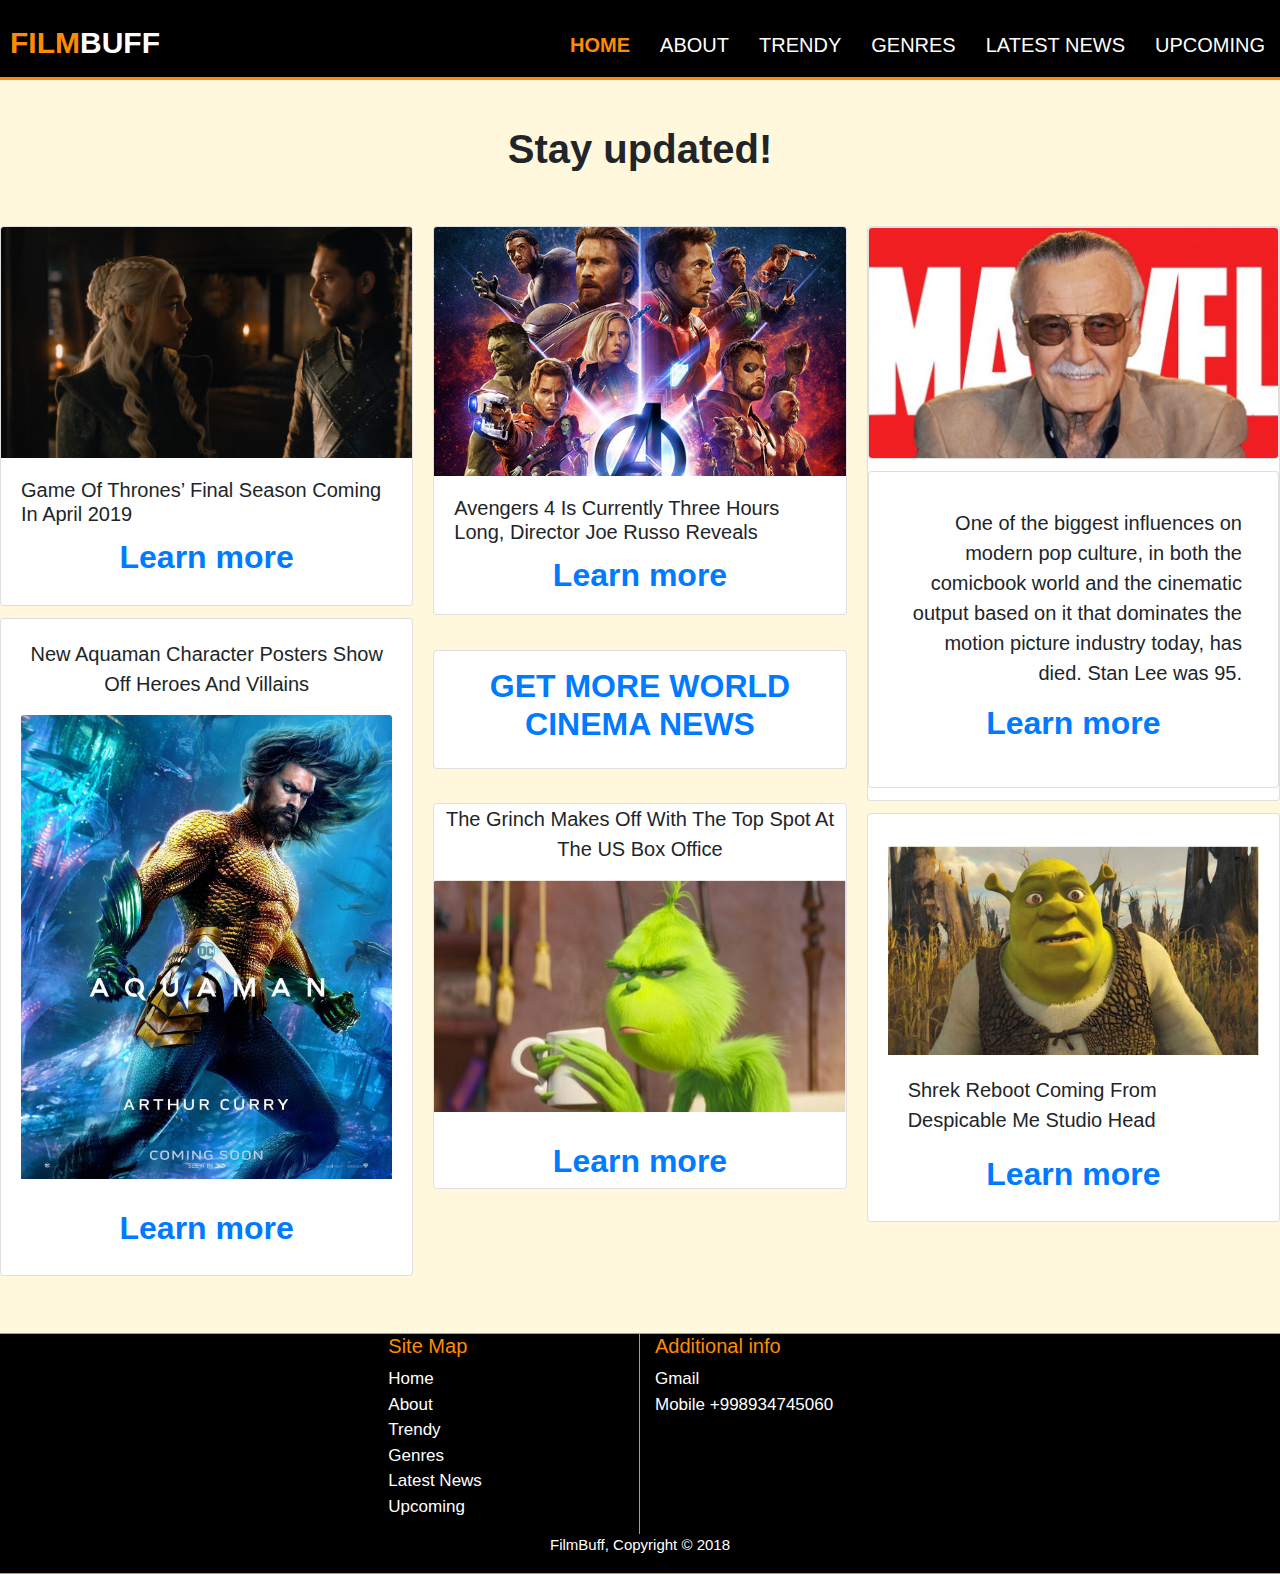
<file: news.html>
<!DOCTYPE html>
<html lang="en" dir="ltr">
  <head>
    <meta charset="utf-8">
    <title>FilmBuff | Home</title>
<!-- links to external css and bootstrap elements -->
    <link rel="stylesheet" href="bootstrap/css/bootstrap.min.css">
    <link rel="stylesheet" href="https://use.fontawesome.com/releases/v5.5.0/css/all.css" integrity="sha384-B4dIYHKNBt8Bc12p+WXckhzcICo0wtJAoU8YZTY5qE0Id1GSseTk6S+L3BlXeVIU" crossorigin="anonymous">
    <link href="css/css.css" rel='stylesheet'>
    <link rel="stylesheet" href="css/animate.min.css">
    <link rel="stylesheet" href="css/news.css">

    <meta name="viewport" content="width=device-width, initial-scale=1">
    <meta http-equiv="Content-Type" content="text/html; charset=utf-8">
  </head>
    <header>
      <div id="branding">
      <a href="index.html"><h1><span class="highlight">Film</span>Buff</h1></a>
      </div>
      <!-- navigation menu -->
      <nav>
        <ul>
          <li class="current"><a href="index.html" >Home</a></li>
          <li><a href="about.html">About</a></li>
          <li><a href="trendy.html">Trendy</a></li>
          <li><a href="genres.html">Genres</a></li>
          <li><a href="news.html">Latest News</a></li>
          <li><a href="upcoming.html">Upcoming</a></li>
        </ul>
      </nav>
    </header>
  <body>
<br> <br>


<!-- heading with special wow functionality -->
<h1 class="wow bounceInLeft">Stay updated!</h1>
<!-- cards with images and links -->
<br><br>
    <div class="card-columns">
      <div class="card">
        <img class="card-img-top" src="img/goth.jpg" alt="Card image cap">
        <div class="card-body">
          <h5 class="card-title">Game Of Thrones’ Final Season Coming In April 2019</h5>
          <a href="https://www.empireonline.com/movies/news/game-thrones-final-season-coming-april-2019/"><h2>Learn more</h2></a>
        </div>
      </div>


      <div class="card text-center ">
        <blockquote class="blockquote mb-0 card-body">
          <p>New Aquaman Character Posters Show Off Heroes And Villains</p>
          <img class="card-img-top" src="imgbox/aquaman-charaposter1-xl.jpg" alt="Aquaman poster">
          <br><br>
          <a href="https://www.empireonline.com/movies/aquaman/new-aquaman-character-posters-show-heroes-villains/"> <h2> Learn more </h2> </a>
        </blockquote>
      </div>


      <div class="card">
        <img class="card-img-top" src="imgbox/Avengers_Infinity_War_Marvel_Studios.jpg" alt="Card image cap">
        <div class="card-body">
          <h5 class="card-title">Avengers 4 Is Currently Three Hours Long, Director Joe Russo Reveals</h5>
        <a href="https://www.empireonline.com/movies/news/avengers-4-currently-three-hours-long-director-joe-russo-reveals/"><h2 class="card-text"> Learn more </h2></a>
        </div>
      </div>

<br><br>

      <div class="card  text-white text-center p-3">
        <blockquote class="blockquote mb-0">
          <a href="https://www.empireonline.com/movies/news/2/"> <h2>GET MORE WORLD CINEMA NEWS</h2> </a>

          </footer>
        </blockquote>
      </div>

<br><br>

      <div class="card text-center">
        <blockquote class="blockquote mb-0">
          <p>The Grinch Makes Off With The Top Spot At The US Box Office</p>
            <img class="card-img-top" src="imgbox/grinch.jpg" alt="Card image cap">
            <br><br>
            <a href="https://www.empireonline.com/movies/grinch-2/grinch-makes-top-spot-us-box-office/"> <h2>Learn more</h2> </a>
        </blockquote>
      </div>

      <div class="card text-center">
        <img class="card text-center" src="imgbox/stan-lee-marvel-cameo-jessica-jones.jpg" alt="Card image">
      <div class="card p-3 text-right">
        <blockquote class="blockquote card-body mb-0">
          <p>One of the biggest influences on modern pop culture, in both the comicbook world and the cinematic output based on it that dominates the motion picture industry today, has died. Stan Lee was 95.</p>
          <a href="https://www.empireonline.com/movies/news/pop-culture-legend-stan-lee-dies-aged-95/"> <h2>Learn more</h2> </a>
        </blockquote>
      </div>
      </div>


      <div class="card">
        <div class="card-body">
          <h5 class="card-title"></h5>
          <img src="imgbox/shrek.jpg" alt="Shrek">
          <blockquote class="blockquote card-body mb-0">Shrek Reboot Coming From Despicable Me Studio Head</blockquote>
          <a href="https://www.empireonline.com/movies/news/shrek-reboot-coming-despicable-studio-head/"> <h2>Learn more</h2> </a>
        </div>
      </div>
    </div>


<br><br>



<!-- footer -->

<footer>
  <div class="container">
    <div class="row">
  <div class="sitemap col-md-5 offset-md-1" id="foot">
  <h3> Site Map</h3>
  <ul>
    <li><a href="Index.html">Home</a></li>
    <li><a href="About.html">About</a></li>
    <li><a href="trendy.html">Trendy</a></li>
    <li><a href="genres.html">Genres</a></li>
    <li><a href="news.html">Latest News</a></li>
    <li><a href="upcoming.html">Upcoming</a></li>
  </ul>
</div>
  <div class="sitemap col-md-6">
    <h3>Additional info</h3>
    <ul>
      <li><a href="https://www.instagram.com/solaz1_/"><i class="fab fa-instagram"></i></a></li>
      <li> <a href="https://t.me/solaz1"><i class="fab fa-telegram"></i></a></li>
<li><a href="aliksaliev1@gmail.com">Gmail</a></li>
<li><a >Mobile +998934745060</a></li>
    </ul>
  </div>
  </div>

  </div>
  <div>
  <p>FilmBuff, Copyright &copy; 2018</p>
  </div>
</footer>
      <script src="scripts/wow.min.js"></script>
              <script>
              new WOW().init();
              </script>
      <script src="https://code.jquery.com/jquery-3.3.1.slim.min.js" integrity="sha384-q8i/X+965DzO0rT7abK41JStQIAqVgRVzpbzo5smXKp4YfRvH+8abtTE1Pi6jizo" crossorigin="anonymous"></script>
<script src="https://cdnjs.cloudflare.com/ajax/libs/popper.js/1.14.3/umd/popper.min.js" integrity="sha384-ZMP7rVo3mIykV+2+9J3UJ46jBk0WLaUAdn689aCwoqbBJiSnjAK/l8WvCWPIPm49" crossorigin="anonymous"></script>
<script src="https://stackpath.bootstrapcdn.com/bootstrap/4.1.3/js/bootstrap.min.js" integrity="sha384-ChfqqxuZUCnJSK3+MXmPNIyE6ZbWh2IMqE241rYiqJxyMiZ6OW/JmZQ5stwEULTy" crossorigin="anonymous"></script>

      </script>
  </body>
</html>
</file>
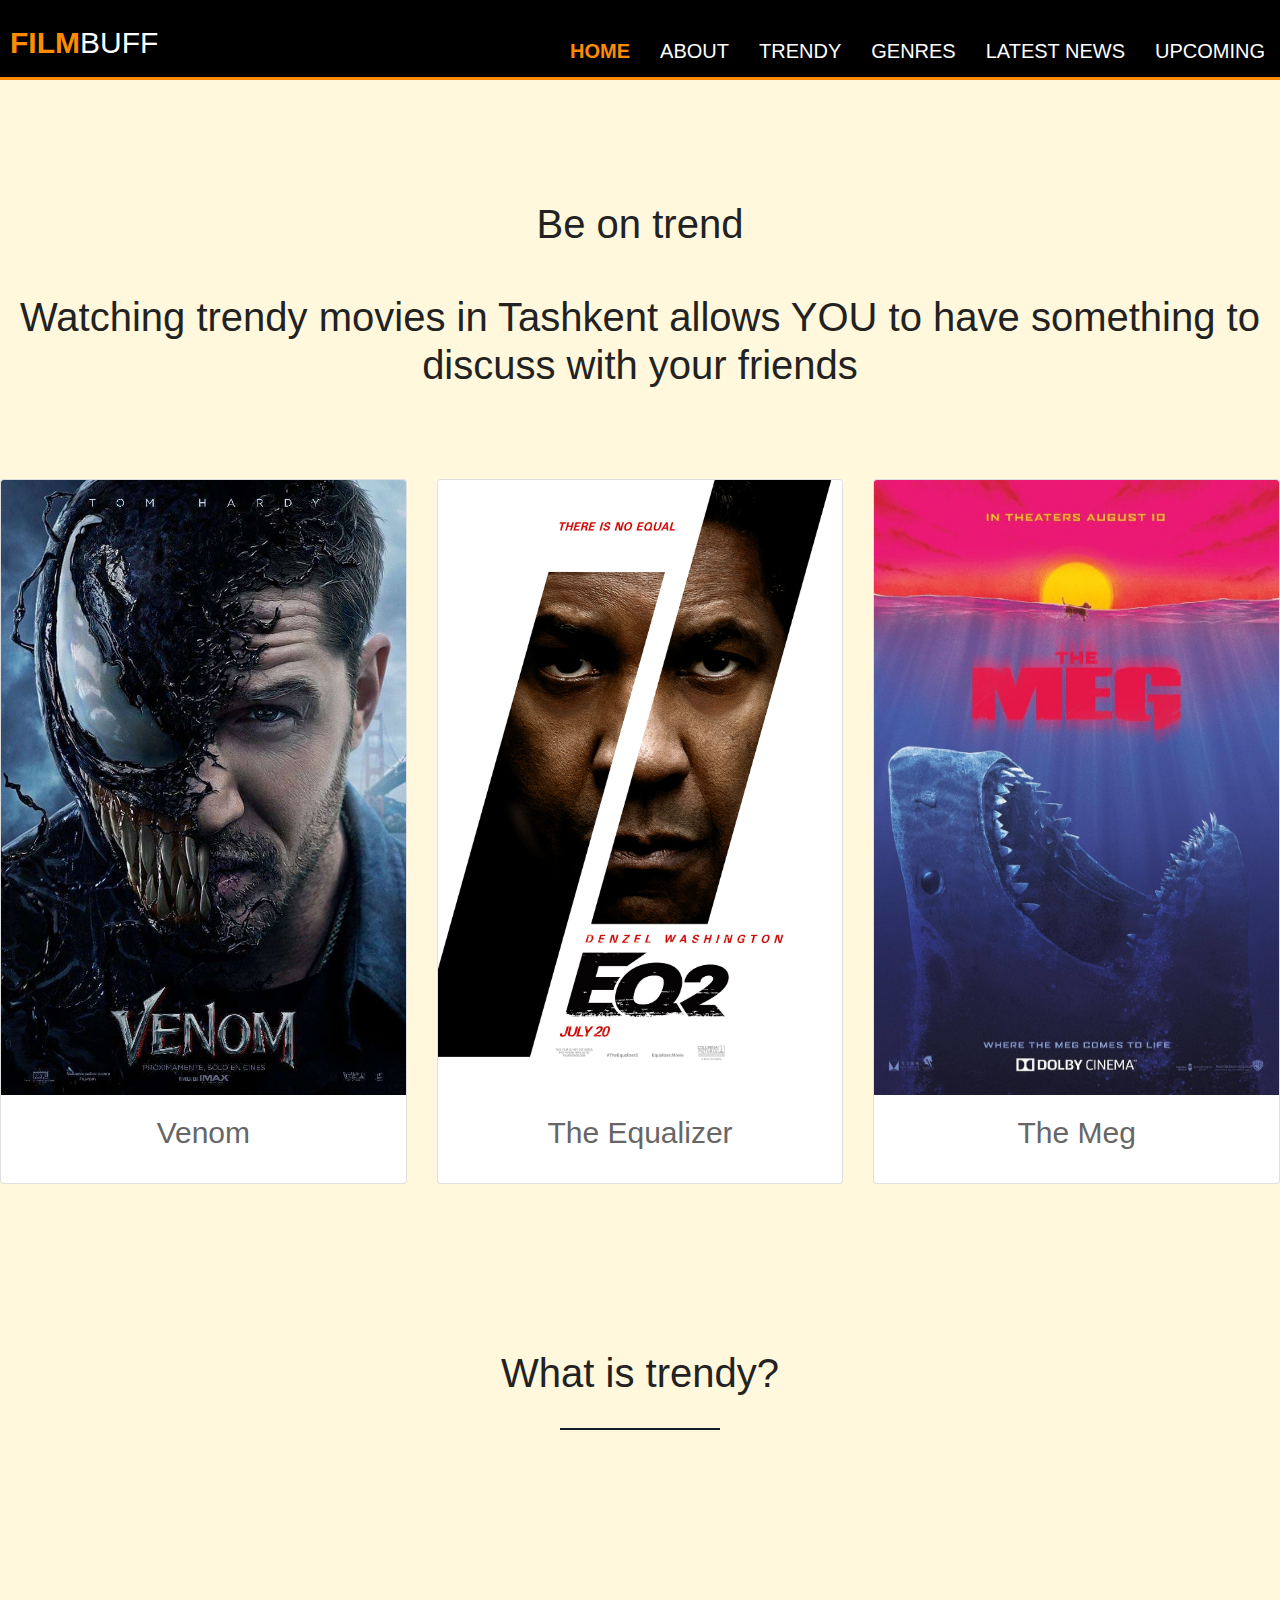
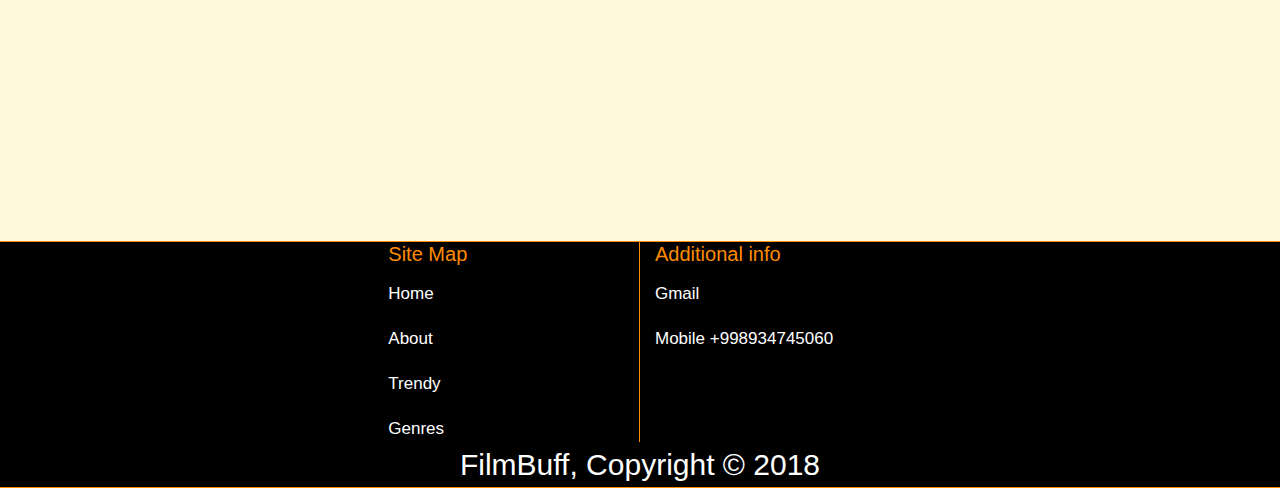
<file: trendy.html>
<!DOCTYPE html>
<html lang="en" dir="ltr">
  <head>
    <meta charset="utf-8">

    <title>Trendy</title>
<!-- external links and bootstrap was added -->
    <link rel="stylesheet" href="bootstrap/css/bootstrap.min.css">
    <link rel="stylesheet" href="https://use.fontawesome.com/releases/v5.5.0/css/all.css" integrity="sha384-B4dIYHKNBt8Bc12p+WXckhzcICo0wtJAoU8YZTY5qE0Id1GSseTk6S+L3BlXeVIU" crossorigin="anonymous">
    <link href="css/css.css" rel='stylesheet'>
    <link rel="stylesheet" href="css/animate.min.css">
    <link rel="stylesheet" href="css/trendy.css">

    <meta name="viewport" content="width=device-width, initial-scale=1">
    <meta http-equiv="Content-Type" content="text/html; charset=utf-8">
  </head>
  <header>
    <div id="branding">
    <a href="index.html"><h1><span class="highlight">Film</span>Buff</h1></a>
    </div>
    <nav>
      <!-- navigation menu -->
      <ul>
        <li class="current"><a href="index.html">Home</a></li>
        <li><a href="about.html">About</a></li>
        <li><a href="trendy.html">Trendy</a></li>
        <li><a href="genres.html">Genres</a></li>
        <li><a href="news.html">Latest News</a></li>
        <li><a href="upcoming.html">Upcoming</a></li>
      </ul>
    </nav>
  </header>
  <body>

<!-- headings with wow library -->
<div class="sectiontitle">
<br><br>
 <h2 class="wow bounceInLeft" style="text-align: center;">Be on trend</h2> <br>
 <h2 class="wow bounceInRight" style="text-align: center;">Watching trendy movies in Tashkent allows YOU to have something to discuss with your friends</h2>
<br><br>
</div>
<!-- cards -->
    <div class="card-deck">
      <div class="card">
        <img class="card-img-top" src="imgbox/venompostertransform.jpg" alt="Card image cap">
        <div class="card-body">
          <h5 class="card-title">Venom</h5>
        </div>
      </div>
      <div class="card">
        <img class="card-img-top" src="imgbox/The-Equalizer-2-poster.jpg" alt="Card image cap">
        <div class="card-body">
          <h5 class="card-title">The Equalizer</h5>
        </div>
      </div>
      <div class="card">
        <img class="card-img-top" src="imgbox/meg_ver9_xlg.jpg" alt="Card image cap">
        <div class="card-body">
          <h5 class="card-title">The Meg</h5>
        </div>
      </div>
    </div>

<br><br><br>
<!-- statistics part elements -->
<div class="sectiontitle">
    <h2>What is trendy?</h2>
    <span class="headerLine"></span>
</div>
<div id="projectFacts" class="sectionClass">
    <div class="fullWidth eight columns">
        <div class="projectFactsWrap ">
            <div class="item wow fadeInUpBig animated animated" data-number="12" style="visibility: visible;">
                <i class="fab fa-wolf-pack-battalion"></i>
                <p id="number1" class="number">Venom</p>
                <span></span>
                <p>125 positive comments</p>
            </div>
            <div class="item wow fadeInUpBig animated animated" data-number="55" style="visibility: visible;">
                <i class="fas fa-video"></i>
                <p id="number2" class="number">The Meg</p>
                <span></span>
                <p>102 positive comments</p>
            </div>
            <div class="item wow fadeInUpBig animated animated" data-number="359" style="visibility: visible;">
                <i class="fas fa-video"></i>
                <p id="number3" class="number"> Mile 22 </p>
                <span></span>
                <p>86 positive comments</p>
            </div>
            <div class="item wow fadeInUpBig animated animated" data-number="246" style="visibility: visible;">
                <i class="fas fa-equals"></i>
                <p id="number4" class="number">Equalizer</p>
                <span></span>
                <p>43 positive comments</p>
            </div>
        </div>
    </div>
</div>



<br><br>


<!-- footer -->
<footer>
  <div class="container">
    <div class="row">
  <div class="sitemap col-md-5 offset-md-1" id="foot">
  <h3> Site Map</h3>
  <ul>
    <li><a href="Index.html">Home</a></li>
    <li><a href="About.html">About</a></li>
    <li><a href="trendy.html">Trendy</a></li>
    <li><a href="genres.html">Genres</a></li>
    <li><a href="news.html">Latest News</a></li>
    <li><a href="upcoming.html">Upcoming</a></li>
  </ul>
</div>
  <div class="sitemap col-md-6">
    <h3>Additional info</h3>
    <ul>
      <li><a href="https://www.instagram.com/solaz1_/"><i class="fab fa-instagram"></i></a></li>
      <li> <a href="https://t.me/solaz1"><i class="fab fa-telegram"></i></a></li>
<li><a href="aliksaliev1@gmail.com">Gmail</a></li>
<li><a >Mobile +998934745060</a></li>
    </ul>
  </div>
  </div>

  </div>
  <div>
  <p>FilmBuff, Copyright &copy; 2018</p>
  </div>
</footer>

  </body>
  <script src="scripts/wow.min.js"></script>
          <script>
          new WOW().init();
          </script>
  <script src="https://code.jquery.com/jquery-3.3.1.slim.min.js" integrity="sha384-q8i/X+965DzO0rT7abK41JStQIAqVgRVzpbzo5smXKp4YfRvH+8abtTE1Pi6jizo" crossorigin="anonymous"></script>
<script src="https://cdnjs.cloudflare.com/ajax/libs/popper.js/1.14.3/umd/popper.min.js" integrity="sha384-ZMP7rVo3mIykV+2+9J3UJ46jBk0WLaUAdn689aCwoqbBJiSnjAK/l8WvCWPIPm49" crossorigin="anonymous"></script>
<script src="https://stackpath.bootstrapcdn.com/bootstrap/4.1.3/js/bootstrap.min.js" integrity="sha384-ChfqqxuZUCnJSK3+MXmPNIyE6ZbWh2IMqE241rYiqJxyMiZ6OW/JmZQ5stwEULTy" crossorigin="anonymous"></script>
<script type="text/javascript" src="scripts/trendy.js">

</script>
</html>
</file>
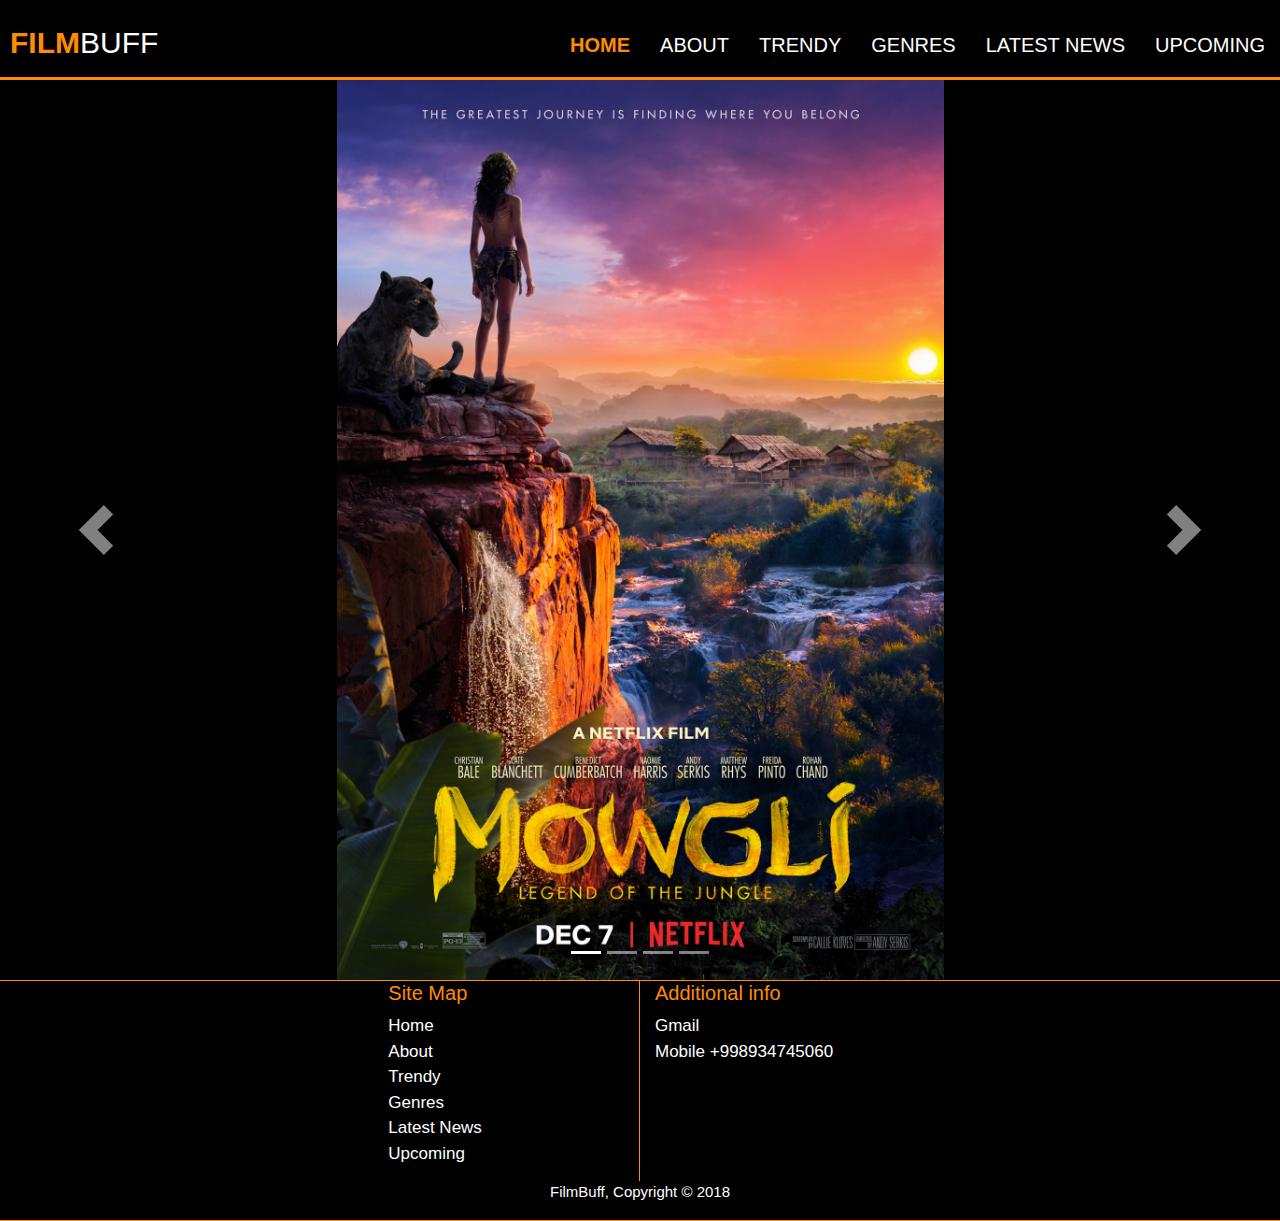
<file: upcoming.html>
<!DOCTYPE html>
<html lang="en" dir="ltr">
  <head>
    <meta charset="utf-8">
    <title>FilmBuff | Home</title>

    <link rel="stylesheet" href="bootstrap/css/bootstrap.min.css">
    <link rel="stylesheet" href="https://use.fontawesome.com/releases/v5.5.0/css/all.css" integrity="sha384-B4dIYHKNBt8Bc12p+WXckhzcICo0wtJAoU8YZTY5qE0Id1GSseTk6S+L3BlXeVIU" crossorigin="anonymous">
    <link href="css/css.css" rel='stylesheet'>
    <link rel="stylesheet" href="css/animate.min.css">
    <link rel="stylesheet" href="css/upcomingpageslideshow.css">

    <meta name="viewport" content="width=device-width, initial-scale=1">
    <meta http-equiv="Content-Type" content="text/html; charset=utf-8">
  </head>
    <header>
      <div id="branding">
      <a href="index.html"><h1><span class="highlight">Film</span>Buff</h1></a>
      </div>
      <!-- navigationmenu -->
      <nav>
        <ul>
          <li class="current"><a href="index.html" >Home</a></li>
          <li><a href="about.html">About</a></li>
          <li><a href="trendy.html">Trendy</a></li>
          <li><a href="genres.html">Genres</a></li>
          <li><a href="news.html">Latest News</a></li>
          <li><a href="upcoming.html">Upcoming</a></li>
        </ul>
      </nav>
    </header>
  <body>










    <!--The source code utilized here was taken from codepen.io  -->
        <div id="carouselExampleIndicators" class="carousel slide" data-ride="carousel">
        <!-- Indicators -->
        <ol class="carousel-indicators">
          <li data-target="#carouselExampleIndicators" data-slide-to="0" class="active"></li>
          <li data-target="#carouselExampleIndicators" data-slide-to="1"></li>
          <li data-target="#carouselExampleIndicators" data-slide-to="2"></li>
          <li data-target="#carouselExampleIndicators" data-slide-to="3"></li>
        </ol>
        <!-- Wrapper for slides -->
        <div class="carousel-inner">
          <div class="carousel-item first-photo">

            <div class="carousel-caption d-md-block">

            </div>
          </div>
          <div class="carousel-item second-photo">

            <div class="carousel-caption d-md-block">

            </div>
          </div>
          <div class="carousel-item third-photo">

            <div class="carousel-caption d-md-block">

            </div>
          </div>
          <div class="carousel-item fourth-photo">

            <div class="carousel-caption d-md-block">

            </div>
          </div>
        </div>
        <!-- Controls -->
        <a class="carousel-control-prev" href="#carouselExampleIndicators" role="button" data-slide="prev">
      <span class="carousel-control-prev-icon" aria-hidden="true"></span>
      <span class="sr-only">Previous</span>
      </a>
        <a class="carousel-control-next" href="#carouselExampleIndicators" role="button" data-slide="next">
      <span class="carousel-control-next-icon" aria-hidden="true"></span>
      <span class="sr-only">Next</span>
      </a>
      </div>

<!-- footer parts -->

<footer>
  <div class="container">
    <div class="row">
  <div class="sitemap col-md-5 offset-md-1" id="foot">
  <h3> Site Map</h3>
  <ul>
    <li><a href="Index.html">Home</a></li>
    <li><a href="About.html">About</a></li>
    <li><a href="trendy.html">Trendy</a></li>
    <li><a href="genres.html">Genres</a></li>
    <li><a href="news.html">Latest News</a></li>
    <li><a href="upcoming.html">Upcoming</a></li>
  </ul>
</div>
  <div class="sitemap col-md-6">
    <h3>Additional info</h3>
    <ul>
      <li><a href="https://www.instagram.com/solaz1_/"><i class="fab fa-instagram"></i></a></li>
      <li> <a href="https://t.me/solaz1"><i class="fab fa-telegram"></i></a></li>
<li><a href="aliksaliev1@gmail.com">Gmail</a></li>
<li><a >Mobile +998934745060</a></li>
    </ul>
  </div>
  </div>

  </div>
  <div>
  <p>FilmBuff, Copyright &copy; 2018</p>
  </div>
</footer>
      <script src="scripts/wow.min.js"></script>
              <script>
              new WOW().init();
              </script>
      <script src="https://code.jquery.com/jquery-3.3.1.slim.min.js" integrity="sha384-q8i/X+965DzO0rT7abK41JStQIAqVgRVzpbzo5smXKp4YfRvH+8abtTE1Pi6jizo" crossorigin="anonymous"></script>
<script src="https://cdnjs.cloudflare.com/ajax/libs/popper.js/1.14.3/umd/popper.min.js" integrity="sha384-ZMP7rVo3mIykV+2+9J3UJ46jBk0WLaUAdn689aCwoqbBJiSnjAK/l8WvCWPIPm49" crossorigin="anonymous"></script>
<script src="https://stackpath.bootstrapcdn.com/bootstrap/4.1.3/js/bootstrap.min.js" integrity="sha384-ChfqqxuZUCnJSK3+MXmPNIyE6ZbWh2IMqE241rYiqJxyMiZ6OW/JmZQ5stwEULTy" crossorigin="anonymous"></script>
<script src="scripts/slideshow.js">

</script>
      </script>
  </body>
</html>
</file>
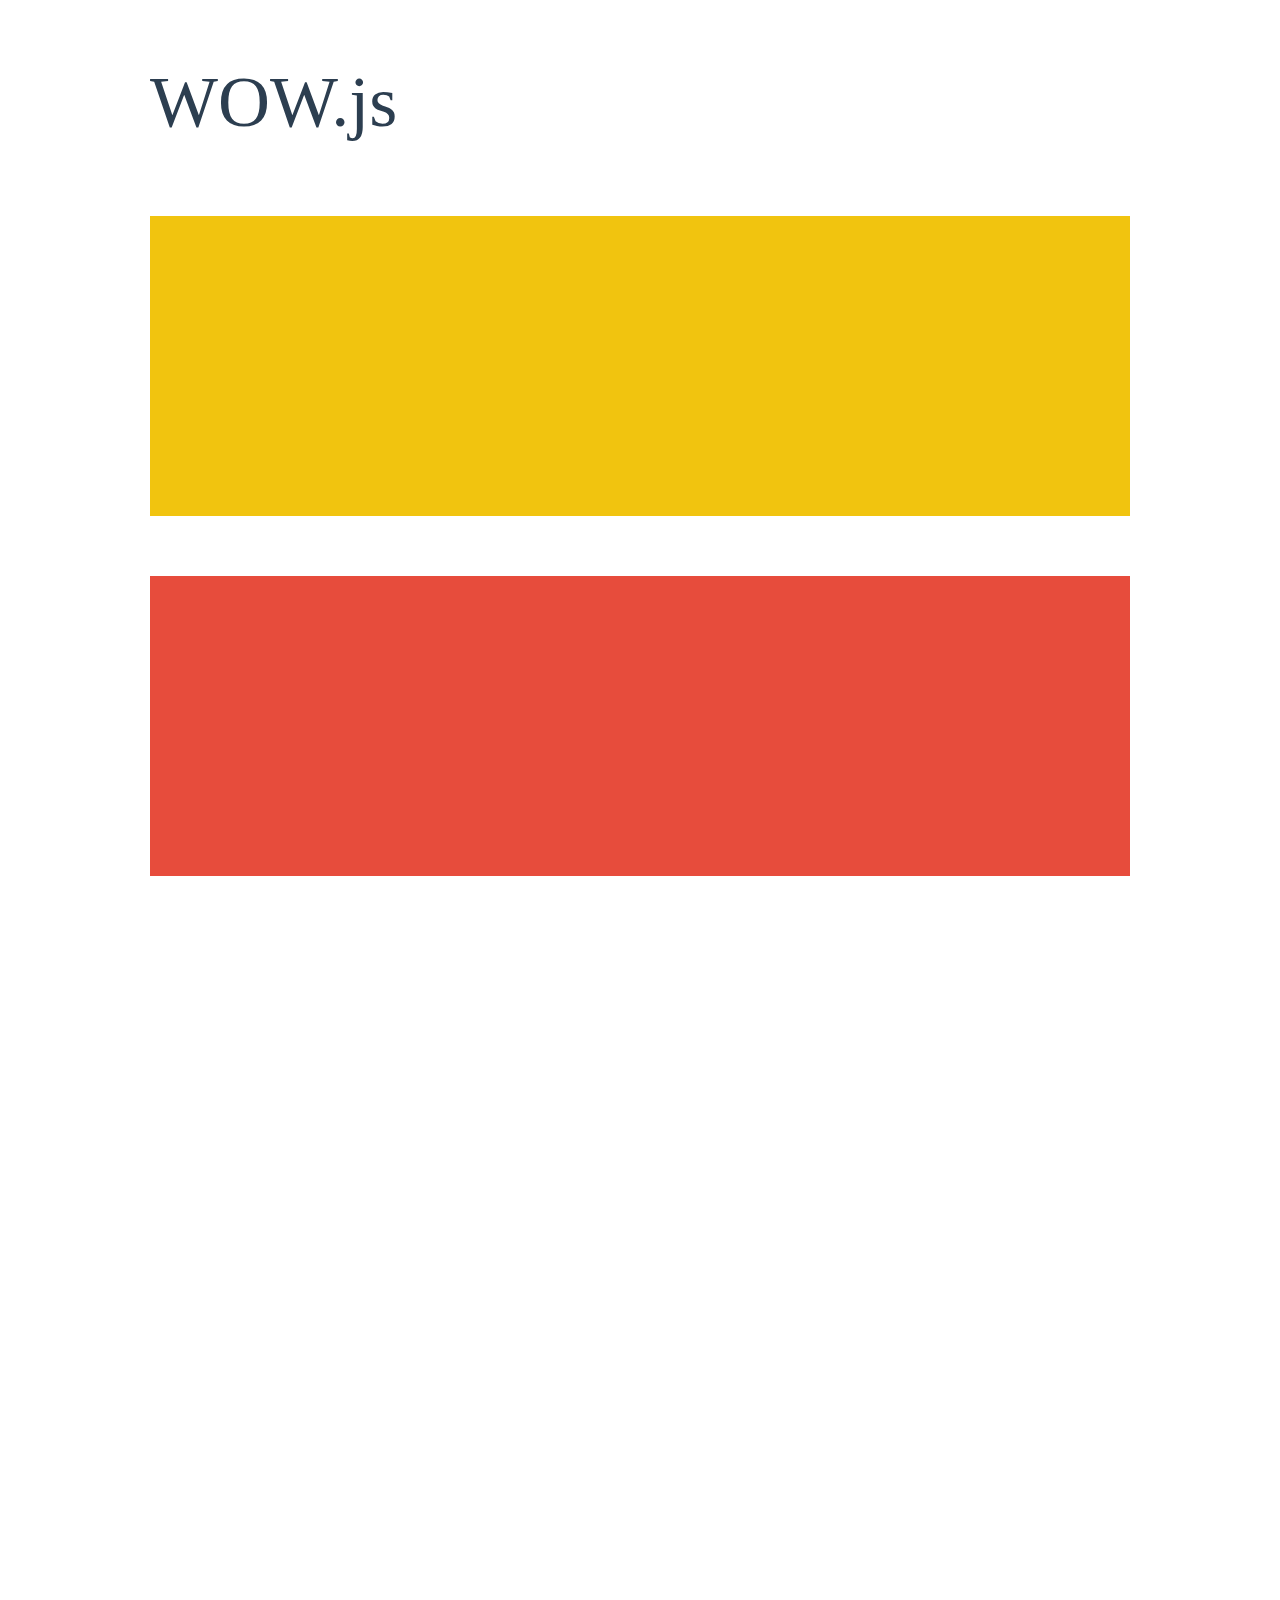
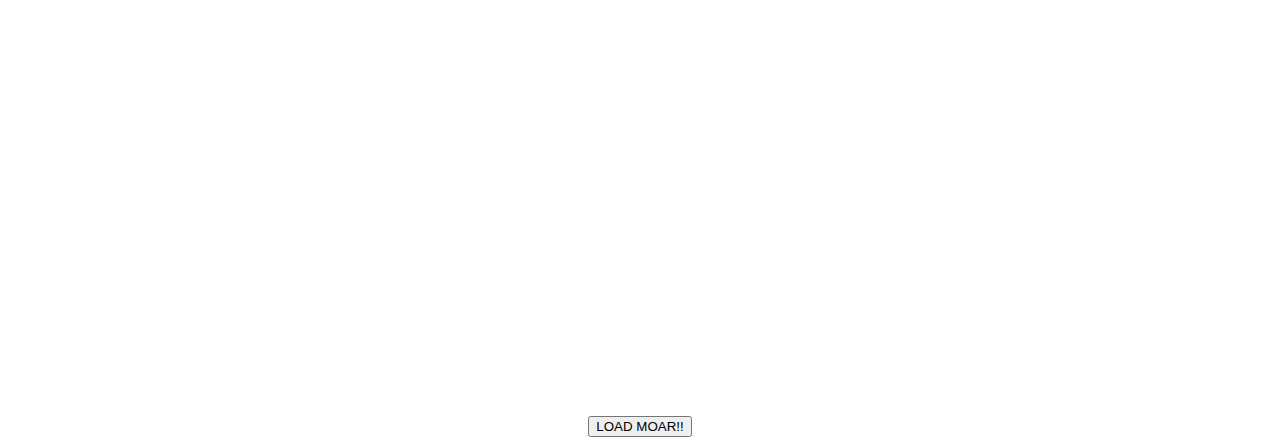
<file: WOW-master/demo.html>
<!doctype html>

<html lang="en">
<head>
  <meta charset="utf-8">
  <title>WOW</title>
  <link rel="stylesheet" href="css/libs/animate.css">
  <link rel="stylesheet" href="css/site.css">
  <style>
    .wow:first-child {
      visibility: hidden;
    }
  </style>
  <!--[if IE]>
    <script src="http://html5shiv.googlecode.com/svn/trunk/html5.js"></script>
  <![endif]-->
</head>

<body>
  <div id="container">
    <header>
      <h1>WOW.js</h1>
    </header>
    <div id="main">
      <section class="wow fadeInDown" style="background-color: #f1c40f;"></section>
      <section class="wow pulse" style="background-color: #e74c3c;" data-wow-iteration="infinite" data-wow-duration="1500ms"></section>
      <section class="section--purple wow slideInRight" data-wow-delay="2s"></section>
      <section class="section--blue wow bounceInLeft" data-wow-offset="300"></section>
      <section class="section--green wow slideInLeft" data-wow-duration="4s"></section>
      <button id="moar">LOAD MOAR!!</button>
    </div>
  </div>
  <script src="dist/wow.js"></script>
  <script>
    wow = new WOW(
      {
        animateClass: 'animated',
        offset:       100,
        callback:     function(box) {
          console.log("WOW: animating <" + box.tagName.toLowerCase() + ">")
        }
      }
    );
    wow.init();
    document.getElementById('moar').onclick = function() {
      var section = document.createElement('section');
      section.className = 'section--purple wow fadeInDown';
      this.parentNode.insertBefore(section, this);
    };
  </script>
</body>
</html>
</file>
<file: css/css.css>
body{
  font-family: Arial, Helvetica, sans-serif;
  font-size: 15px;
  line-height: 1.5;
  font: 15px/1.5 Arial; Helvetica, sans-serif;
  padding: 0;
  margin: 0;
  background-color: CornSilk;
  height: 100%;
}
/* Global */
.container{
  width: 50%;
  margin: auto;
  overflow: hidden;
}
ul {
  padding: 0;
  margin: 0;
}
/* Header */
header{
background: black;
color: white;
padding-top: 15px;
min-height: 80px;
border-bottom: darkorange 3px solid;
}
header a{
  color: white;
  text-decoration: none;
  text-transform: uppercase;
  font-size: 20px;
}
header li{
  float: left;
  display: inline;
  padding: 0 15px 0 15px;
}
header #branding{
  float: left;
}
header #branding h1{
  margin: 0;
  padding: 10px;
  font-size: 30px;
}
header nav {
  float: right;
  margin-top: 10px;
  font-size: 25px;
}
header .highlight, header .current a{
  color: darkorange;
  font-weight: bold;
}
header a:hover{
  color:darkorange;
  font-weight: bold;
}

/* Showcase */
#showcase{
  min-height: 700px;
  background: linear-gradient(rgba(0, 0, 0, 0.5), rgba(0, 0, 0, 0.5)), url("../img/felix-mooneeram-222805-unsplash.jpg") no-repeat;
  text-align: center;
  color: white;
  background-position: bottom;
  background-size: cover;
}
#showcase h1{
  margin-top: 100px;
  font-size: 55px;
  margin-bottom: 10px;
}
#showcase p{
  font-size: 25px;
}
/* Newsletter */
#newsletter{
  background: url('../img/krists-luhaers-543526-unsplash.jpg') center center no-repeat;
  background-size: cover;
  text-align: center;
  height: 100%;
  weight:100%;
  display: flex;
  color: white;
  font-weight: bold;
  margin-top: 1px;
  padding: 1px;
  border-bottom: darkorange 7px solid;
  border-top: darkorange 7px solid;
  font-size: 17px;
  opacity: 0.8;
}
/* footer part features */
footer{
  color: white;
  background-color: black;
  text-align:center;
  border-top: darkorange 1px solid;
  border-bottom: darkorange 1px solid;
  font-size: 15px;
  overflow: hidden;
}

#foot {
  border-right: 1px solid darkorange;
}
footer ul li{
  list-style: none;
  display: block;
  text-align: left;
}
footer ul li a{
  color: white;
  font-size: 17px;
}
footer h3{
  font-size: 20px;
  color: darkorange;
  text-align: left;
}
/* featuresfor sitemap class */
.sitemap{
  width: 25%;
  display: inline-block;
  height: 200px;
  float: left;
}

footer i:hover {
  color: darkorange;
}





img {
  width: 100%;
  height: 100%;
}

div.gallery {
    margin: 5px;
    border: 1px solid #ccc;
    float: left;
    width: 300px;
    border-radius: 2.2em;
    background-color: white;
    opacity: 0.5em;

}

div.gallery:hover {
    border: 1px solid #777;
}

div.gallery img {
    width: 100%;
    height: auto;
}
div .menu-btn {
  background-color: white;
  margin-bottom: 1.3em;
  font-size: 1.3em;
  border-radius: 0.7em;
  padding: 8px;
  padding-right: 25px;
  padding-left: 25px;
  text-decoration: none;
  box-shadow: 10px 10px 5px grey;
  margin-right: 25px;
  margin-left: 90px;


}
div .menu-btn a {
  text-decoration: none;
}
div .menu-btn:hover {
  background-color: lightgrey;
}
div.jumbotron{
  background-color: none;
}
/*Button Source code is from littlesnippets.net */
@import url(https://fonts.googleapis.com/css?family=BenchNine:700);
.snip1582 {
  background-color: #c47135;
  border: none;
  color: #ffffff;
  cursor: pointer;
  display: inline-block;
  font-family: 'BenchNine', Arial, sans-serif;
  font-size: 1em;
  font-size: 22px;
  line-height: 1em;
  margin: 15px 40px;
  outline: none;
  padding: 12px 40px 10px;
  position: relative;
  text-transform: uppercase;
  font-weight: 700;
}

.snip1582:before,
.snip1582:after {
  border-color: transparent;
  -webkit-transition: all 0.25s;
  transition: all 0.25s;
  border-style: solid;
  border-width: 0;
  content: "";
  height: 24px;
  position: absolute;
  width: 24px;
}

.snip1582:before {
  border-color: #c47135;
  border-top-width: 2px;
  left: 0px;
  top: -5px;
}

.snip1582:after {
  border-bottom-width: 2px;
  border-color: #c47135;
  bottom: -5px;
  right: 0px;
}

.snip1582:hover,
.snip1582.hover {
  background-color: #c47135;
}

.snip1582:hover:before,
.snip1582.hover:before,
.snip1582:hover:after,
.snip1582.hover:after {
  height: 100%;
  width: 100%;
}
</file>
<file: css/news.css>
.card-columns {
  @include media-breakpoint-only(lg) {
    column-count: 4;
  }
  @include media-breakpoint-only(xl) {
    column-count: 5;
  }
}
h1{
text-align: center;
font-weight: bold;

}
h2{
text-align: center;
font-weight: bold;

}
</file>
<file: css/trendy.css>
@import url(https://fonts.googleapis.com/css?family=PT+Sans+Narrow);
body {
  font-family: Open Sans, "Helvetica Neue", "Helvetica", Helvetica, Arial,   sans-serif;
  font-size: 13px;
  color: #666;
  position: relative;
  -webkit-font-smoothing: antialiased;
  margin: 0;
}

* {
  -webkit-box-sizing: border-box;
  -moz-box-sizing: border-box;
  box-sizing: border-box;
}
/* features for the statistics part */
body, div, dl, dt, dd, ul, ol, li, h1, h2, h3, h4, h5, h6, pre, form, p, blockquote, th, td {
  margin: 0;
  padding: 0;
  font-size: 30px;
  direction: ltr;
  text-align: center;
}

.sectionClass {
  padding: 20px 0px 50px 0px;
  position: relative;
  display: block;
}

.fullWidth {
  width: 100% !important;
  display: table;
  float: none;
  padding: 0;
  min-height: 1px;
  height: 100%;
  position: relative;
}


.sectiontitle {
  background-position: center;
  margin: 30px 0 0px;
  text-align: center;
  min-height: 20px;
}

.sectiontitle h2 {
  font-size: 40px;
  color: #222;
  margin-bottom: 0px;
  padding-right: 10px;
  padding-left: 10px;
}


.headerLine {
  width: 160px;
  height: 2px;
  display: inline-block;
  background: #101F2E;
}


.projectFactsWrap{
    display: flex;
  margin-top: 30px;
  flex-direction: row;
  flex-wrap: wrap;
}


#projectFacts .fullWidth{
  padding: 0;
}

.projectFactsWrap .item{
  width: 25%;
  height: 100%;
  padding: 50px 0px;
  text-align: center;
}

.projectFactsWrap .item:nth-child(1){
  background: rgb(16, 31, 46);
}

.projectFactsWrap .item:nth-child(2){
  background: rgb(18, 34, 51);
}

.projectFactsWrap .item:nth-child(3){
  background: rgb(21, 38, 56);
}

.projectFactsWrap .item:nth-child(4){
  background: rgb(23, 44, 66);
}

.projectFactsWrap .item p.number{
  font-size: 40px;
  padding: 0;
  font-weight: bold;
}

.projectFactsWrap .item p{
  color: rgba(255, 255, 255, 0.8);
  font-size: 18px;
  margin: 0;
  padding: 10px;
  font-family: 'Open Sans';
}


.projectFactsWrap .item span{
  width: 60px;
  background: rgba(255, 255, 255, 0.8);
  height: 2px;
  display: block;
  margin: 0 auto;
}


.projectFactsWrap .item i{
  vertical-align: middle;
  font-size: 50px;
  color: rgba(255, 255, 255, 0.8);
}


.projectFactsWrap .item:hover i, .projectFactsWrap .item:hover p{
  color: white;
}

.projectFactsWrap .item:hover span{
  background: white;
}
</file>
<file: css/upcomingpageslideshow.css>
/* functionality for the carousel in this page */
}
.carousel-control-next-icon{
  font-size: 200%;
}
.full-screen {
  background-size: cover;
  background-position: center;
  background-repeat: no-repeat;
}
/* clear classes were written  */
.first-photo {
  background-image: url('../imgbox/mowgli-poster-cl.jpg');
  background-position: center;
  background-size: contain;
  background-color: black;
}
.second-photo {
  background-image: url('../imgbox/skyscraper-poster-main-xl.jpg');
  background-position: center;
  background-size: contain;
  background-color: black;
}
.third-photo {
  background-image: url('../imgbox/45232440_10213171920072339_7990841028493967360_n.jpg');
  background-position: center;
  background-size: contain;
  background-color: black;
}
.fourth-photo{
  background-image: url('../imgbox/5b5cf4279ee96f59af7ae843b94cddb50807f876.jpg');
  background-position: center;
  background-size: contain;
  background-color: black;
}
</file>
<file: WOW-master/css/site.css>
h1 {
  font-size:     72px;
  line-height:   1.5;
  color: #2c3e50;
  font-weight:   100;
}

#container {
  width:  980px;
  margin: 0 auto;
}

section {
  height: 300px;
  margin: 60px 0;
}

.section--purple {
  background-color: #9b59b6;
}

.section--blue {
  background-color: #3498db;
}

.section--green {
  background-color: #2ecc71;
}

#main {
  text-align: center;
}

#more {
  margin: 20px auto 48px;
}
</file>
